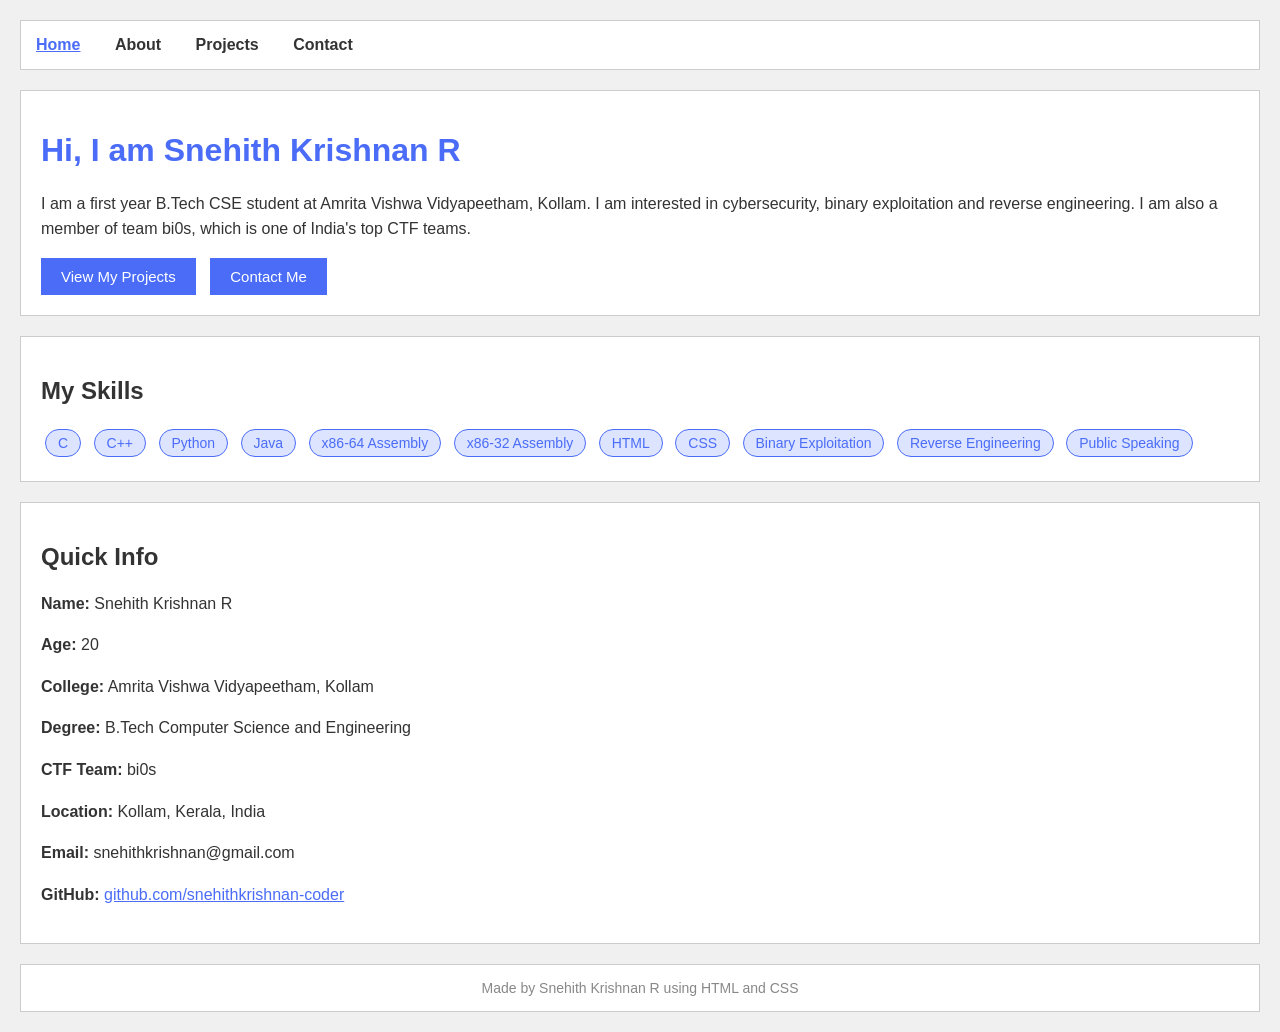
<file: index.html>
<!DOCTYPE html>
<html>
<head>
    <title>Snehith Krishnan R - Home</title>
    <link rel="stylesheet" href="style.css">
</head>
<body>

    <div class="navbar">
        <a href="index.html" class="active">Home</a>
        <a href="about.html">About</a>
        <a href="projects.html">Projects</a>
        <a href="contact.html">Contact</a>
    </div>

    <div class="box">
        <h1>Hi, I am Snehith Krishnan R</h1>
        <p>
            I am a first year B.Tech CSE student at Amrita Vishwa Vidyapeetham, Kollam.
            I am interested in cybersecurity, binary exploitation and reverse engineering.
            I am also a member of team bi0s, which is one of India's top CTF teams.
        </p>
        <a href="projects.html" class="button">View My Projects</a>
        <a href="contact.html" class="button">Contact Me</a>
    </div>

    <div class="box">
        <h2>My Skills</h2>
        <span class="tag">C</span>
        <span class="tag">C++</span>
        <span class="tag">Python</span>
        <span class="tag">Java</span>
        <span class="tag">x86-64 Assembly</span>
        <span class="tag">x86-32 Assembly</span>
        <span class="tag">HTML</span>
        <span class="tag">CSS</span>
        <span class="tag">Binary Exploitation</span>
        <span class="tag">Reverse Engineering</span>
        <span class="tag">Public Speaking</span>
    </div>

    <div class="box">
        <h2>Quick Info</h2>
        <p><b>Name:</b> Snehith Krishnan R</p>
        <p><b>Age:</b> 20</p>
        <p><b>College:</b> Amrita Vishwa Vidyapeetham, Kollam</p>
        <p><b>Degree:</b> B.Tech Computer Science and Engineering</p>
        <p><b>CTF Team:</b> bi0s</p>
        <p><b>Location:</b> Kollam, Kerala, India</p>
        <p><b>Email:</b> snehithkrishnan@gmail.com</p>
        <p><b>GitHub:</b> <a href="https://github.com/snehithkrishnan-coder" target="_blank">github.com/snehithkrishnan-coder</a></p>
    </div>

    <div class="footer">
        Made by Snehith Krishnan R using HTML and CSS
    </div>

</body>
</html>
</file>
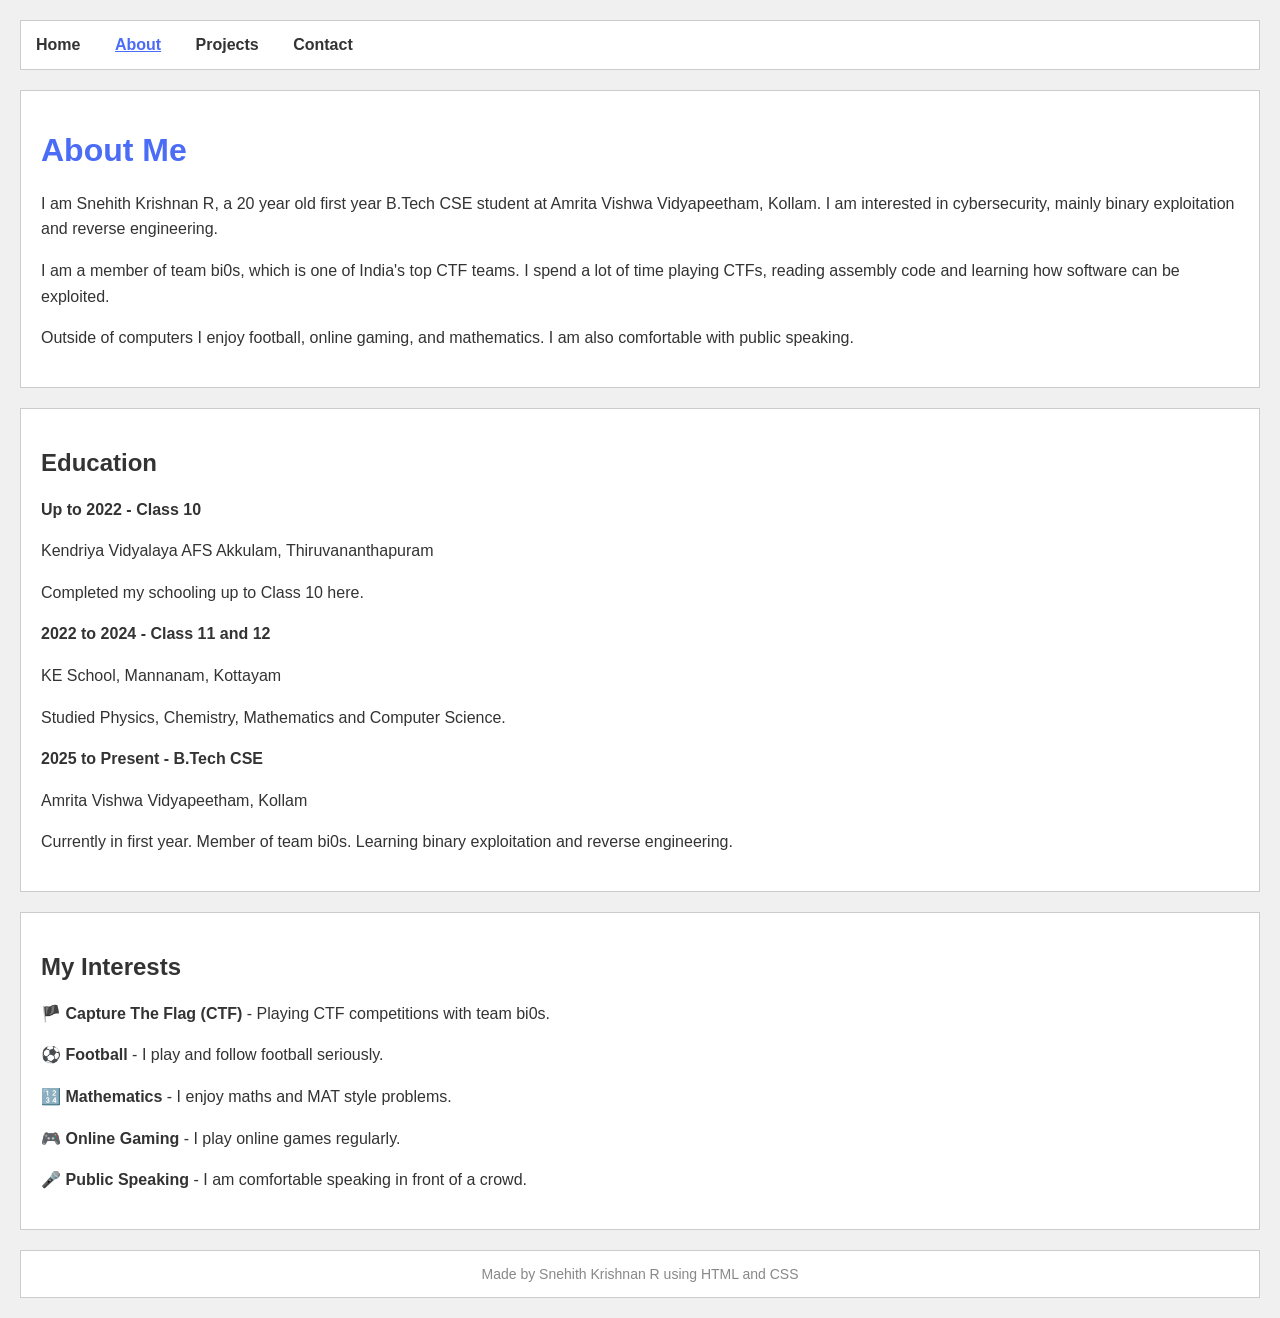
<file: about.html>
<!DOCTYPE html>
<html>
<head>
    <title>Snehith Krishnan R - About</title>
    <link rel="stylesheet" href="style.css">
</head>
<body>

    <div class="navbar">
        <a href="index.html">Home</a>
        <a href="about.html" class="active">About</a>
        <a href="projects.html">Projects</a>
        <a href="contact.html">Contact</a>
    </div>

    <div class="container">

        <div class="box">
            <h1>About Me</h1>
            <p>
                I am Snehith Krishnan R, a 20 year old first year B.Tech CSE student
                at Amrita Vishwa Vidyapeetham, Kollam. I am interested in cybersecurity,
                mainly binary exploitation and reverse engineering.
            </p>
            <p>
                I am a member of team bi0s, which is one of India's top CTF teams.
                I spend a lot of time playing CTFs, reading assembly code and learning
                how software can be exploited.
            </p>
            <p>
                Outside of computers I enjoy football, online gaming, and mathematics.
                I am also comfortable with public speaking.
            </p>
        </div>

        <div class="box">
            <h2>Education</h2>

            <div class="edu-item">
                <p><b>Up to 2022 - Class 10</b></p>
                <p>Kendriya Vidyalaya AFS Akkulam, Thiruvananthapuram</p>
                <p>Completed my schooling up to Class 10 here.</p>
            </div>

            <div class="edu-item">
                <p><b>2022 to 2024 - Class 11 and 12</b></p>
                <p>KE School, Mannanam, Kottayam</p>
                <p>Studied Physics, Chemistry, Mathematics and Computer Science.</p>
            </div>

            <div class="edu-item">
                <p><b>2025 to Present - B.Tech CSE</b></p>
                <p>Amrita Vishwa Vidyapeetham, Kollam</p>
                <p>Currently in first year. Member of team bi0s. Learning binary exploitation and reverse engineering.</p>
            </div>
        </div>

        <div class="box">
            <h2>My Interests</h2>
            <p>🏴 <b>Capture The Flag (CTF)</b> - Playing CTF competitions with team bi0s.</p>
            <p>⚽ <b>Football</b> - I play and follow football seriously.</p>
            <p>🔢 <b>Mathematics</b> - I enjoy maths and MAT style problems.</p>
            <p>🎮 <b>Online Gaming</b> - I play online games regularly.</p>
            <p>🎤 <b>Public Speaking</b> - I am comfortable speaking in front of a crowd.</p>
        </div>

    </div>

    <div class="footer">
        Made by Snehith Krishnan R using HTML and CSS
    </div>

</body>
</html>
</file>
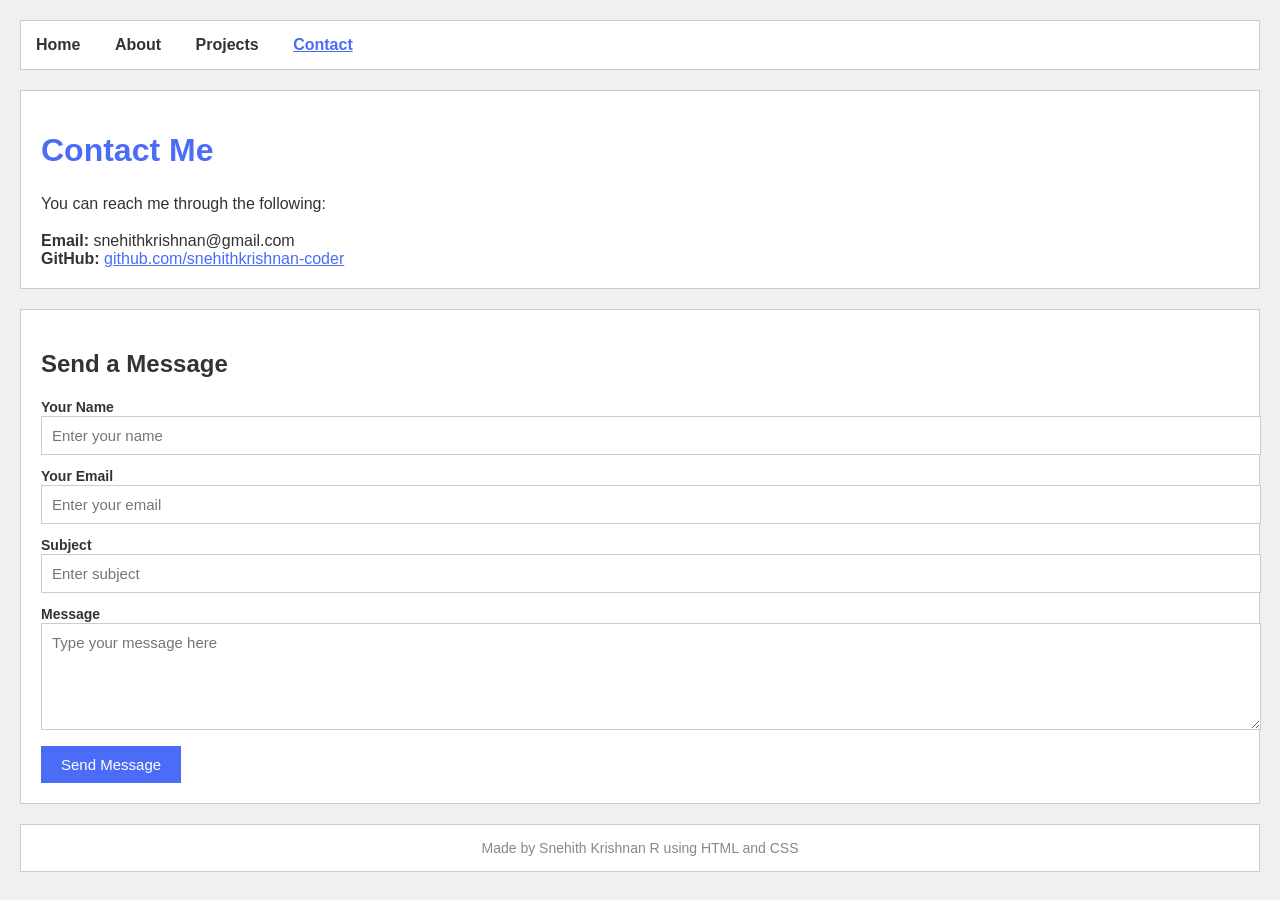
<file: contact.html>
<!DOCTYPE html>
<html>
<head>
    <title>Snehith Krishnan R - Contact</title>
    <link rel="stylesheet" href="style.css">
</head>
<body>

    <div class="navbar">
        <a href="index.html">Home</a>
        <a href="about.html">About</a>
        <a href="projects.html">Projects</a>
        <a href="contact.html" class="active">Contact</a>
    </div>

    <div class="container">

        <div class="box">
            <h1>Contact Me</h1>
            <p>You can reach me through the following:</p>
            <div class="contact-row"><b>Email:</b> snehithkrishnan@gmail.com</div>
            <div class="contact-row"><b>GitHub:</b> <a href="https://github.com/snehithkrishnan-coder" target="_blank">github.com/snehithkrishnan-coder</a></div>
        </div>

        <div class="box">
            <h2>Send a Message</h2>

            <label>Your Name</label>
            <input type="text" placeholder="Enter your name">

            <label>Your Email</label>
            <input type="email" placeholder="Enter your email">

            <label>Subject</label>
            <input type="text" placeholder="Enter subject">

            <label>Message</label>
            <textarea rows="5" placeholder="Type your message here"></textarea>

            <br>
            <button class="button">Send Message</button>
        </div>

    </div>

    <div class="footer">
        Made by Snehith Krishnan R using HTML and CSS
    </div>

</body>
</html>
</file>
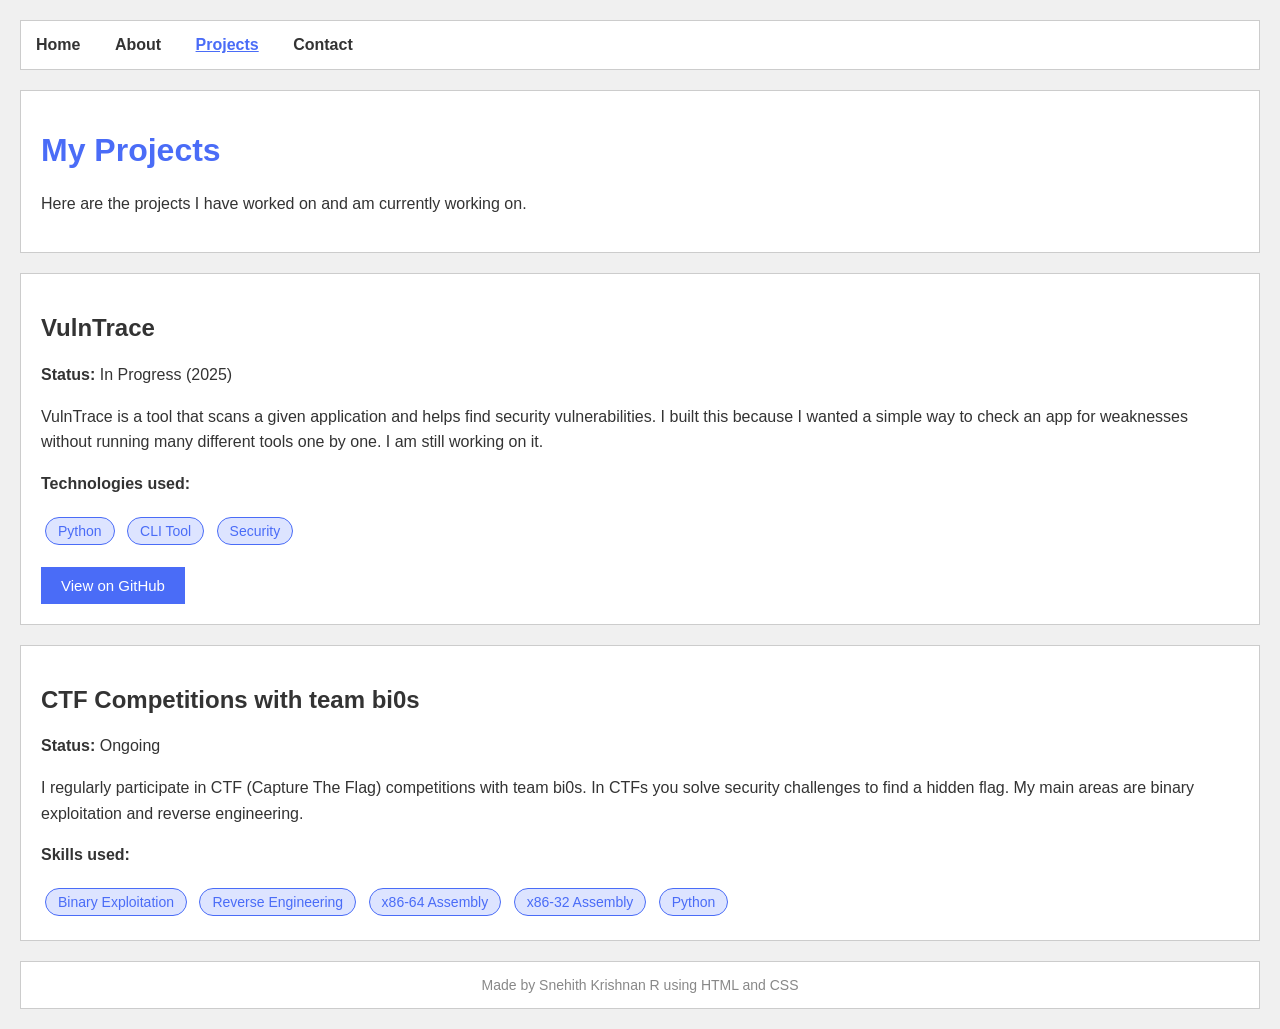
<file: projects.html>
<!DOCTYPE html>
<html>
<head>
    <title>Snehith Krishnan R - Projects</title>
    <link rel="stylesheet" href="style.css">
</head>
<body>

    <div class="navbar">
        <a href="index.html">Home</a>
        <a href="about.html">About</a>
        <a href="projects.html" class="active">Projects</a>
        <a href="contact.html">Contact</a>
    </div>

    <div class="box">
        <h1>My Projects</h1>
        <p>Here are the projects I have worked on and am currently working on.</p>
    </div>

    <div class="box">
        <h2>VulnTrace</h2>
        <p><b>Status:</b> In Progress (2025)</p>
        <p>
            VulnTrace is a tool that scans a given application and helps find
            security vulnerabilities. I built this because I wanted a simple way
            to check an app for weaknesses without running many different tools
            one by one. I am still working on it.
        </p>
        <p><b>Technologies used:</b></p>
        <span class="tag">Python</span>
        <span class="tag">CLI Tool</span>
        <span class="tag">Security</span>
        <br><br>
        <a href="https://github.com/snehithkrishnan-coder" target="_blank" class="button">View on GitHub</a>
    </div>

    <div class="box">
        <h2>CTF Competitions with team bi0s</h2>
        <p><b>Status:</b> Ongoing</p>
        <p>
            I regularly participate in CTF (Capture The Flag) competitions with
            team bi0s. In CTFs you solve security challenges to find a hidden flag.
            My main areas are binary exploitation and reverse engineering.
        </p>
        <p><b>Skills used:</b></p>
        <span class="tag">Binary Exploitation</span>
        <span class="tag">Reverse Engineering</span>
        <span class="tag">x86-64 Assembly</span>
        <span class="tag">x86-32 Assembly</span>
        <span class="tag">Python</span>
    </div>

    <div class="footer">
        Made by Snehith Krishnan R using HTML and CSS
    </div>

</body>
</html>
</file>
<file: style.css>
body {
    font-family: Arial, sans-serif;
    background-color: #f0f0f0;
    margin: 20px;
    color: #333333;
}

h1 {
    color: #4a6cf7;
}

h2 {
    color: #333333;
}

p {
    font-size: 16px;
    line-height: 1.6;
}

a {
    color: #4a6cf7;
}

a:hover {
    color: #ff6600;
}

/* navigation */

.navbar {
    background-color: #ffffff;
    padding: 15px;
    border: 1px solid #cccccc;
    margin-bottom: 20px;
}

.navbar a {
    margin-right: 30px;
    text-decoration: none;
    font-size: 16px;
    font-weight: bold;
    color: #333333;
}

.navbar a:hover {
    color: #4a6cf7;
}

.navbar a.active {
    color: #4a6cf7;
    text-decoration: underline;
}

/* box / card */

.box {
    background-color: #ffffff;
    border: 1px solid #cccccc;
    padding: 20px;
    margin-bottom: 20px;
}

/* skill tags */

.tag {
    display: inline-block;
    background-color: #dde4ff;
    color: #4a6cf7;
    padding: 5px 12px;
    margin: 4px;
    border: 1px solid #4a6cf7;
    border-radius: 15px;
    font-size: 14px;
}

/* buttons */

.button {
    display: inline-block;
    background-color: #4a6cf7;
    color: #ffffff;
    padding: 10px 20px;
    text-decoration: none;
    border: none;
    font-size: 15px;
    margin-right: 10px;
    cursor: pointer;
}

.button:hover {
    background-color: #3355dd;
    color: #ffffff;
}

/* form */

input, textarea {
    width: 100%;
    padding: 10px;
    margin-bottom: 12px;
    border: 1px solid #cccccc;
    font-size: 15px;
    font-family: Arial, sans-serif;
}

label {
    font-weight: bold;
    font-size: 14px;
}

/* footer */

.footer {
    background-color: #ffffff;
    border: 1px solid #cccccc;
    padding: 15px;
    text-align: center;
    color: #888888;
    font-size: 14px;
    margin-top: 20px;
}
</file>
